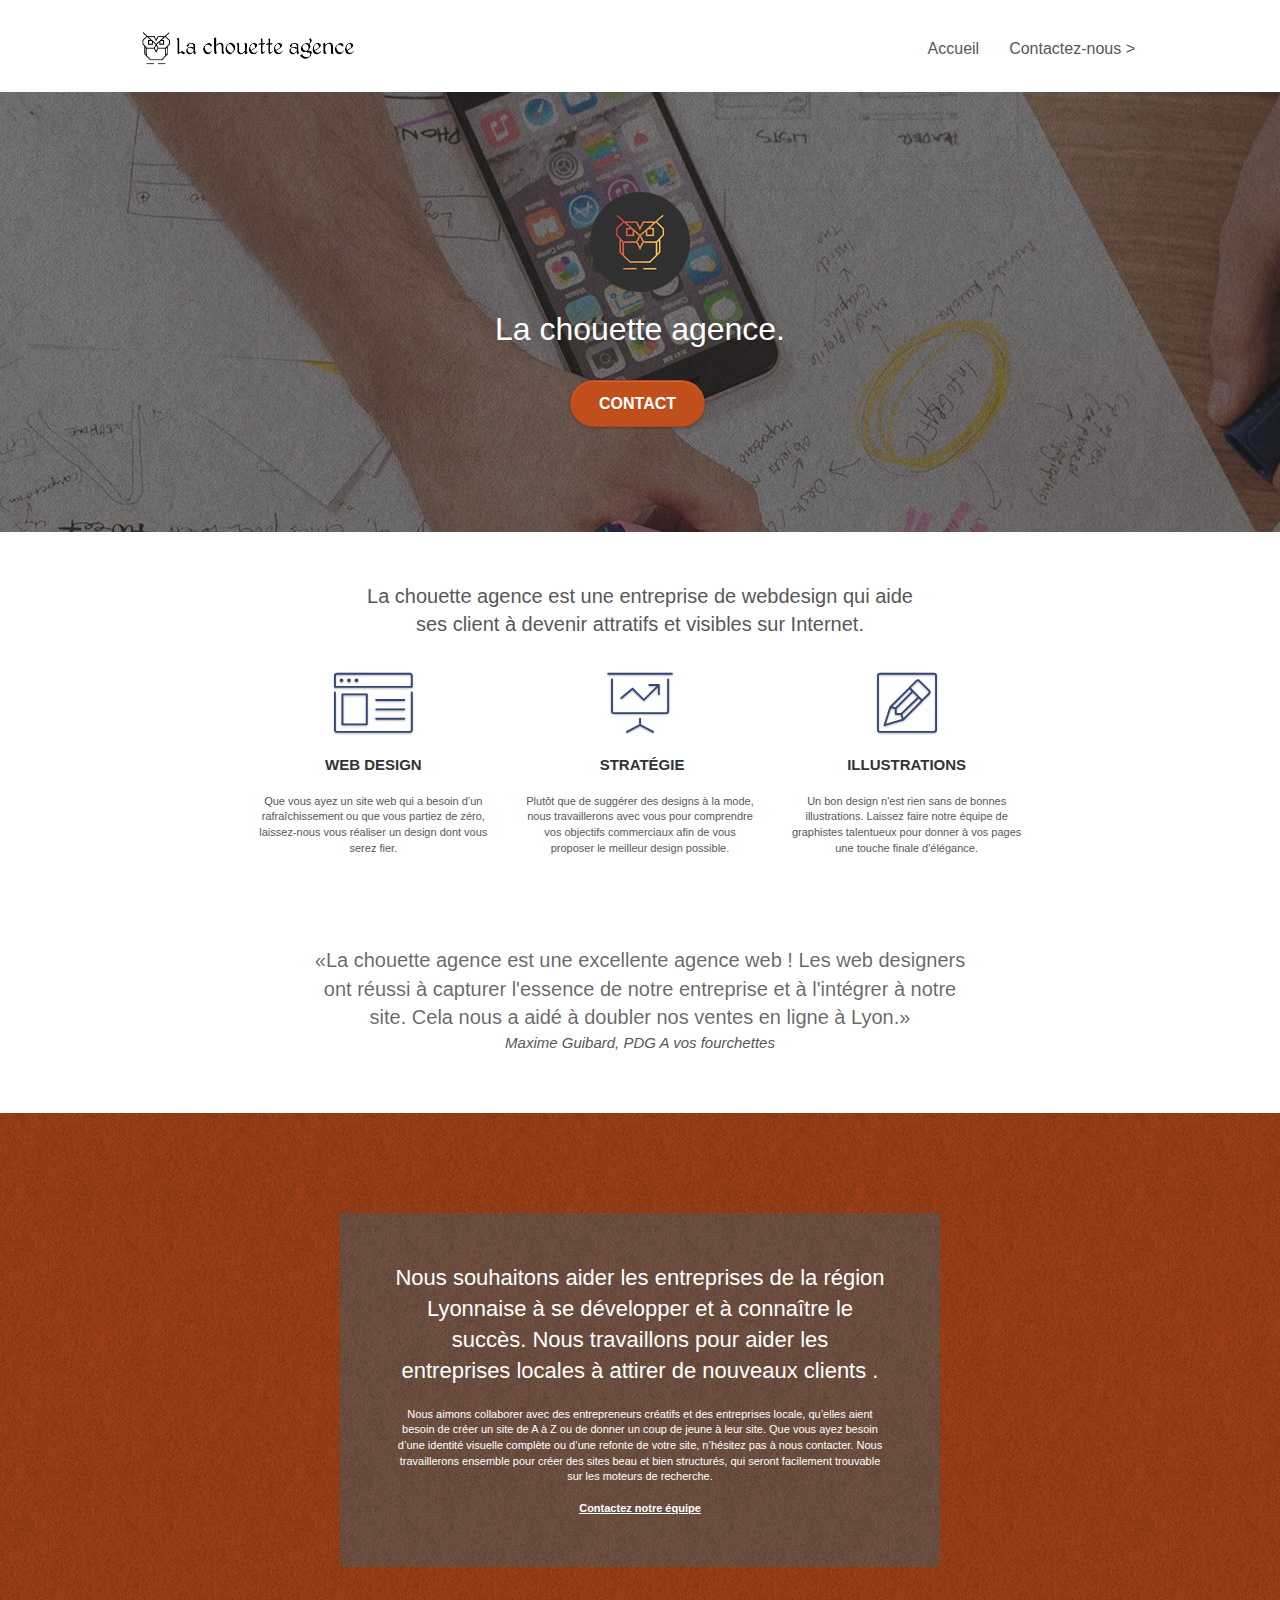
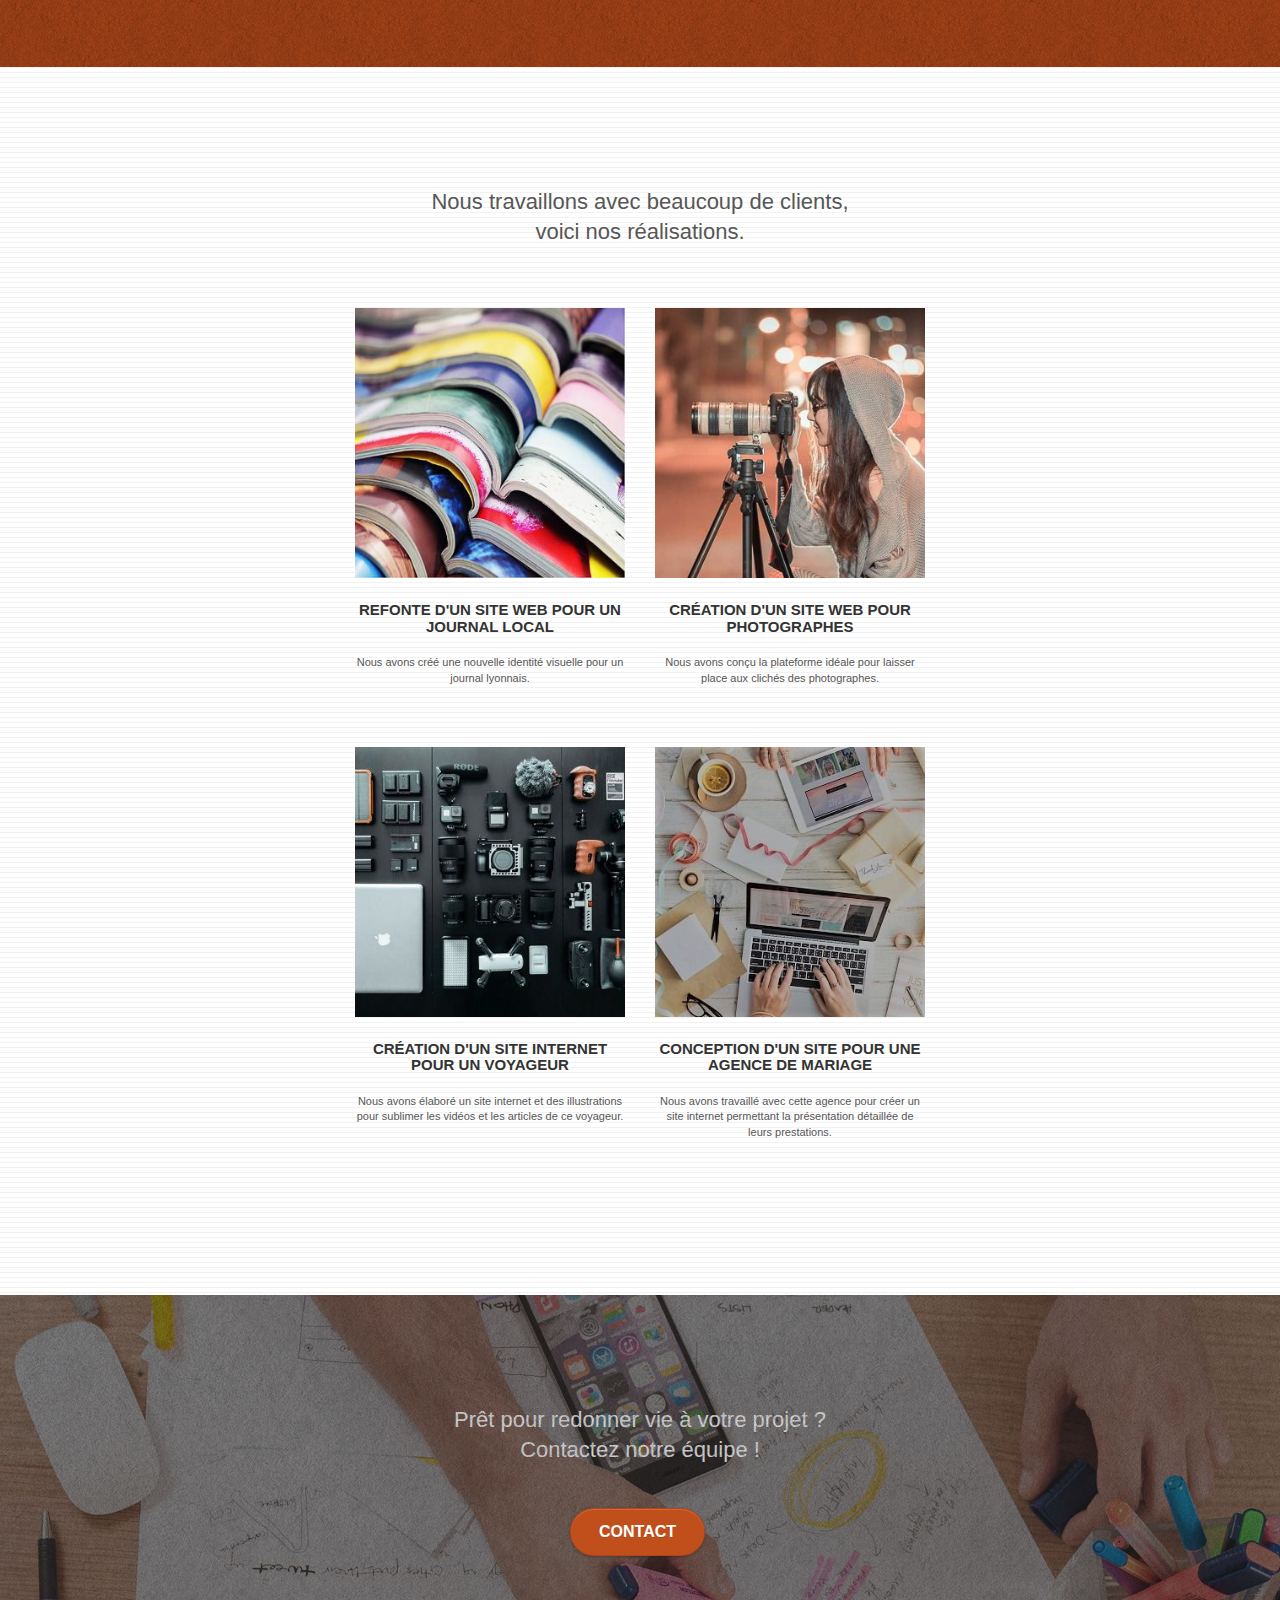
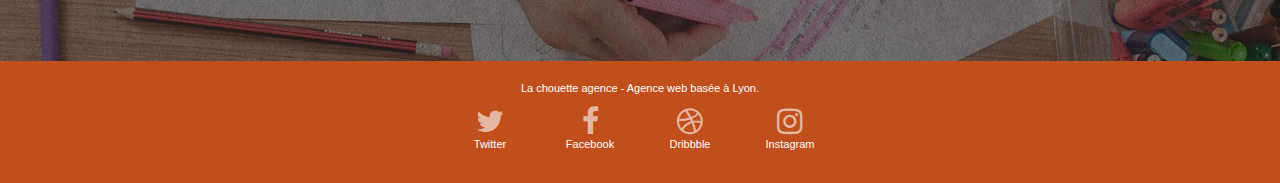
<file: index.html>
<!doctype html>
<html lang="fr">
<head>
	<meta charset="utf-8">
	<meta name= "robots" content= "follow">
	<meta name="viewport" content="width=device-width, initial-scale=1.0, viewport-fit=cover">

	<meta http-equiv="expires" content="43200"/>

	<link rel="shortcut icon" type="image/png" href="favicon.jpg">
	<link rel="stylesheet" type="text/css" href="./css/bootstrap.css">
	<link rel="stylesheet" type="text/css" href="style.css">
	<link rel="stylesheet" type="text/css" href="./css/font-awesome.css">
	<link rel="stylesheet" type="text/css" href="./css/et-line.css">

	<title>Entreprise Webdesign Lyon | La Chouette Agence</title>
	<meta name="description" content="La Chouette Agence est une entreprise de Webdesign sur Lyon qui sera vous guider, réaliser et référencer votre site internet.">

	<!-- Analytics -->
	<meta name="google-site-verification" content="a7J2a9OLqtDlRjG63okuwcGppNQQRptRtKaUfAquXrA" />
	<!-- Analytics END -->

</head>
<body>
	<!-- Principal conteneur -->
	<div class="page-container">

		<!-- bloc-0 -->
		<div class="bloc bgc-white l-bloc " id="bloc-0">
			<div class="container bloc-sm">

				<nav class="navbar row">
					<div class="navbar-header">
						<a class="navbar-brand" href="index.html"><img src="img/la-chouette-agence.png" alt="Logo de l'entreprise Web Design de Lyon" height="40" /></a>
						<button id="nav-toggle" type="button" class="ui-navbar-toggle navbar-toggle" data-toggle="collapse" data-target=".navbar-1">
							<span class="sr-only">Toggle navigation</span><span class="icon-bar"></span><span class="icon-bar"></span><span class="icon-bar"></span>
						</button>
					</div>
					<div class="collapse navbar-collapse navbar-1 special-dropdown-nav">
						<ul class="site-navigation nav navbar-nav">
							<li>
								<a href="index.html">Accueil</a>
							</li>
							<li>
							</li>
							<li>
								<a href="contact.html">Contactez-nous &gt;</a>
							</li>
						</ul>
					</div>
				</nav>
			</div>
		</div>
		<!-- bloc-0 END -->

		<!-- bloc-1-presentation -->
		<div class="bloc bgc-dark-slate-blue bg-banniere d-bloc bg-t-edge bloc-bg-texture texture-paper b-parallax" id="bloc-1-hero">
			<div class="container bloc-lg">
				<div class="row tight-width-whitespace">
					<div class="col-sm-12">
						<img src="img/logo.png" class="center-block image-resize-mode" width="100" alt="La chouette agence, entreprise web design Lyon" />
						<h1 class="text-center hero-bloc-text tc-white ">
							La chouette agence.
						</h1>
						<div class="text-center">
							<a href="contact.html" class="btn btn-lg btn-clean btn-rd cta-hero btn-atomic-tangerine" id="cta-hero">Contact</a>
						</div>
					</div>
				</div>
			</div>
		</div>
		<!-- bloc-1-presentation END -->

		<!-- bloc-2-services -->
		<div class="bloc bgc-white l-bloc" id="bloc-2-services">
			<div class="container bloc-md">
				<div class="row">
					<div class="col-sm-12 text-center">
						<p class="services">La chouette agence est une entreprise de webdesign qui aide ses client à devenir attratifs et visibles sur Internet.</p>
					</div>
				</div>
				<div class="row voffset-lg med-width-whitespace">
					<div class="col-sm-4">
						<div class="text-center">
							<span class="et-icon-browser sm-shadow icon-dark-slate-blue icons icon-lg"></span>
						</div>
						<h3 class="mg-md text-center">
							Web design
						</h3>
						<p class="text-center ">
							Que vous ayez un site web qui a besoin d&rsquo;un rafraîchissement ou que vous partiez de zéro, laissez-nous vous réaliser un design dont vous serez fier.
						</p>
					</div>
					<div class="col-sm-4">
						<div class="text-center">
							<span class="et-icon-presentation sm-shadow icon-dark-slate-blue icons icon-lg"></span>
						</div>
						<h3 class="mg-md text-center">
							&nbsp;Stratégie
						</h3>
						<p class="text-center ">
							Plutôt que de suggérer des designs à la mode, nous travaillerons avec vous pour comprendre vos objectifs commerciaux afin de vous proposer le meilleur design possible.<br>
						</p>
					</div>
					<div class="col-sm-4">
						<div class="text-center">
							<span class="et-icon-edit sm-shadow icon-dark-slate-blue icons icon-lg"></span>
						</div>
						<h3 class="mg-md text-center">
							Illustrations
						</h3>
						<p class="text-center ">
							Un bon design n'est rien sans de bonnes illustrations. Laissez faire notre équipe de graphistes talentueux pour donner à vos pages une touche finale d'élégance.
						</p>
					</div>
				</div>
				<div class="row voffset-lg voffset">
					<div class="col-xs-12 col-md-8 col-md-offset-2 text-center">
						<q class="citation">La chouette agence est une excellente agence web ! Les web designers ont réussi à capturer l'essence de notre entreprise et à l'intégrer à notre site. Cela nous a aidé à doubler nos ventes en ligne à Lyon.</q>
						<p>
							<cite>Maxime Guibard, PDG A vos fourchettes</cite></p>
						</div>
					</div>
				</div>
			</div>
			<!-- bloc-2-services END -->

			<!-- bloc-3-what-i-do -->
			<div class="bloc tc-white bgc-atomic-tangerine bg-presentation d-bloc bloc-bg-texture texture-paper b-parallax" id="bloc-3-what-i-do">
				<div class="container bloc-lg">
					<div class="row tight-width-whitespace black-background">
						<div class="col-sm-12">
							<h2 class="mg-md text-center tc-white">
								Nous souhaitons aider les entreprises de la région Lyonnaise à se développer et à connaître le succès. Nous travaillons pour aider les entreprises locales à attirer de nouveaux clients .<br>
							</h2>
							<p class="text-center white">
								Nous aimons collaborer avec des entrepreneurs créatifs et des entreprises locale, qu’elles aient besoin de créer un site de A à Z ou de donner un coup de jeune à leur site. Que vous ayez besoin d’une identité visuelle complète ou d’une refonte de votre site, n’hésitez pas à nous contacter. Nous travaillerons ensemble pour créer des sites beau et bien structurés, qui seront facilement trouvable sur les moteurs de recherche. <br><br><a class="ltc-white bold-link" href="contact.html">Contactez notre équipe</a><br>
							</p>
						</div>
					</div>
				</div>
			</div>
			<!-- bloc-3-what-i-do END -->

			<!-- bloc-4-portfolio -->
			<div class="bloc bgc-white bg-lines-h2-bg bg-repeat l-bloc" id="bloc-4-portfolio">
				<div class="container bloc-lg">
					<div class="row">
						<div class="col-sm-12 text-center">
							<h2>Nous travaillons avec beaucoup de clients,<br> voici nos réalisations.</h2>
						</div>
					</div>
					<div class="row tight-width-whitespace portfolio-row">
						<div class="col-sm-6">
							<a href="#" data-lightbox="img/1.jpg" data-gallery-id="gallery-1" data-caption="Refonte d'un site web pour un journal local" data-frame="snapshot-lb"><img src="img/1.jpg" alt="Entreprise web design Lyon, refonte d'un site web pour un journal" class="img-responsive portfolio-thumb" /></a>
							<h3 class="mg-md text-center">
								Refonte d'un site web pour un journal local
							</h3>
							<p class="text-center">
								Nous avons créé une nouvelle identité visuelle pour un journal lyonnais.
							</p>
						</div>
						<div class="col-sm-6">
							<a href="#" data-lightbox="img/2.jpg" data-gallery-id="gallery-1" data-caption="Création d'un site web pour photographes" data-frame="snapshot-lb"><img src="img/2.jpg" class="img-responsive portfolio-thumb" alt="Entreprise web design Lyon, Création d'un site web pour photographes" /></a>
							<h3 class="mg-md text-center">
								Création d'un site web pour photographes
							</h3>
							<p class="text-center">
								Nous avons conçu la plateforme idéale pour laisser place aux clichés des photographes.
							</p>
						</div>
					</div>
					<div class="row tight-width-whitespace portfolio-row">
						<div class="col-sm-6">
							<a href="#" data-lightbox="img/3.jpg" data-gallery-id="gallery-1" data-caption="Création d'un site internet pour un voyageur" data-frame="snapshot-lb"><img src="img/3.jpg" class="img-responsive portfolio-thumb" alt="Entreprise web design Lyon, Création d'un site web pour voyageur"/></a>
							<h3 class="mg-md text-center">
								Création d'un site internet pour un voyageur
							</h3>
							<p class="text-center">
								Nous avons élaboré un site internet et des illustrations pour sublimer les vidéos et les articles de ce voyageur.
							</p>
						</div>
						<div class="col-sm-6">
							<a href="#" data-lightbox="img/4.jpg" data-gallery-id="gallery-1" data-caption="Conception d'un site pour une agence de mariage" data-frame="snapshot-lb"><img src="img/4.jpg" class="img-responsive portfolio-thumb" alt="Entreprise web design Lyon, Création d'un site web pour agence de mariage" /></a>
							<h3 class="mg-md text-center">
								Conception d'un site pour une agence de mariage
							</h3>
							<p class="text-center">
								Nous avons travaillé avec cette agence pour créer un site internet permettant la présentation détaillée de leurs prestations.
							</p>
						</div>
					</div>
				</div>
			</div>
			<!-- bloc-4-portfolio END -->

			<!-- bloc-5-cta -->
			<div class="bloc bgc-dark-slate-blue bg-banniere d-bloc bloc-bg-texture texture-paper" id="bloc-5-cta">
				<div class="container bloc-lg">
					<div class="row">
						<h2 class="mg-md text-center tc-white">
							Prêt pour redonner vie à votre projet ?<br>Contactez notre équipe !
						</h2>
						<div class="col-sm-12 text-center">
							<a href="contact.html" class="btn btn-atomic-tangerine btn-clean btn-rd btn-lg cta-hero">Contact</a>
						</div>
					</div>
				</div>
			</div>
			<!-- bloc-5-cta END -->

			<!-- Footer - bloc-8 -->
			<div class="bloc bgc-atomic-tangerine d-bloc" id="bloc-8">
				<div class="container bloc-sm">
					<div class="row">
						<div class="col-sm-12">
							<p class="text-center white">
								La chouette agence - Agence web basée à Lyon.<br>
							</p>
							<div class="row row-no-gutters social">
								<div class="col-sm-3">
									<div class="text-center">
										<a class="social white" href="#"><span class="fa fa-twitter icon-md"></span><p class="link_name white">Twitter</p></a>
									</div>
								</div>
								<div class="col-sm-3">
									<div class="text-center">
										<a class="social white" href="#"><span class="fa fa-facebook icon-md"></span><p class="link_name white">Facebook</p></a>
									</div>
								</div>
								<div class="col-sm-3">
									<div class="text-center">
										<a class="social white" href="#"><span class="fa fa-dribbble icon-md"></span><p class="link_name white">Dribbble</p></a>
									</div>
								</div>
								<div class="col-sm-3">
									<div class="text-center">
										<a class="social white" href="#"><span class="fa fa-instagram icon-md"></span><p class="link_name white">Instagram</p></a>
									</div>
								</div>
							</div>
						</div>
					</div>
				</div>
			</div>
			<!-- Footer - bloc-8 END -->

		</div>
		<!-- Principal conteneur END -->

		<!-- Javascript -->

		<script src="./js/jquery-2.1.0.js"></script>
		<script src="./js/bootstrap.js"></script>
		<script src="./js/blocs.js"></script>
		<script src="./js/jquery.touchSwipe.js" defer></script>
		<script src="./js/gmaps.js"></script>

		<!-- Javascript END -->

	</body>
	</html>
</file>
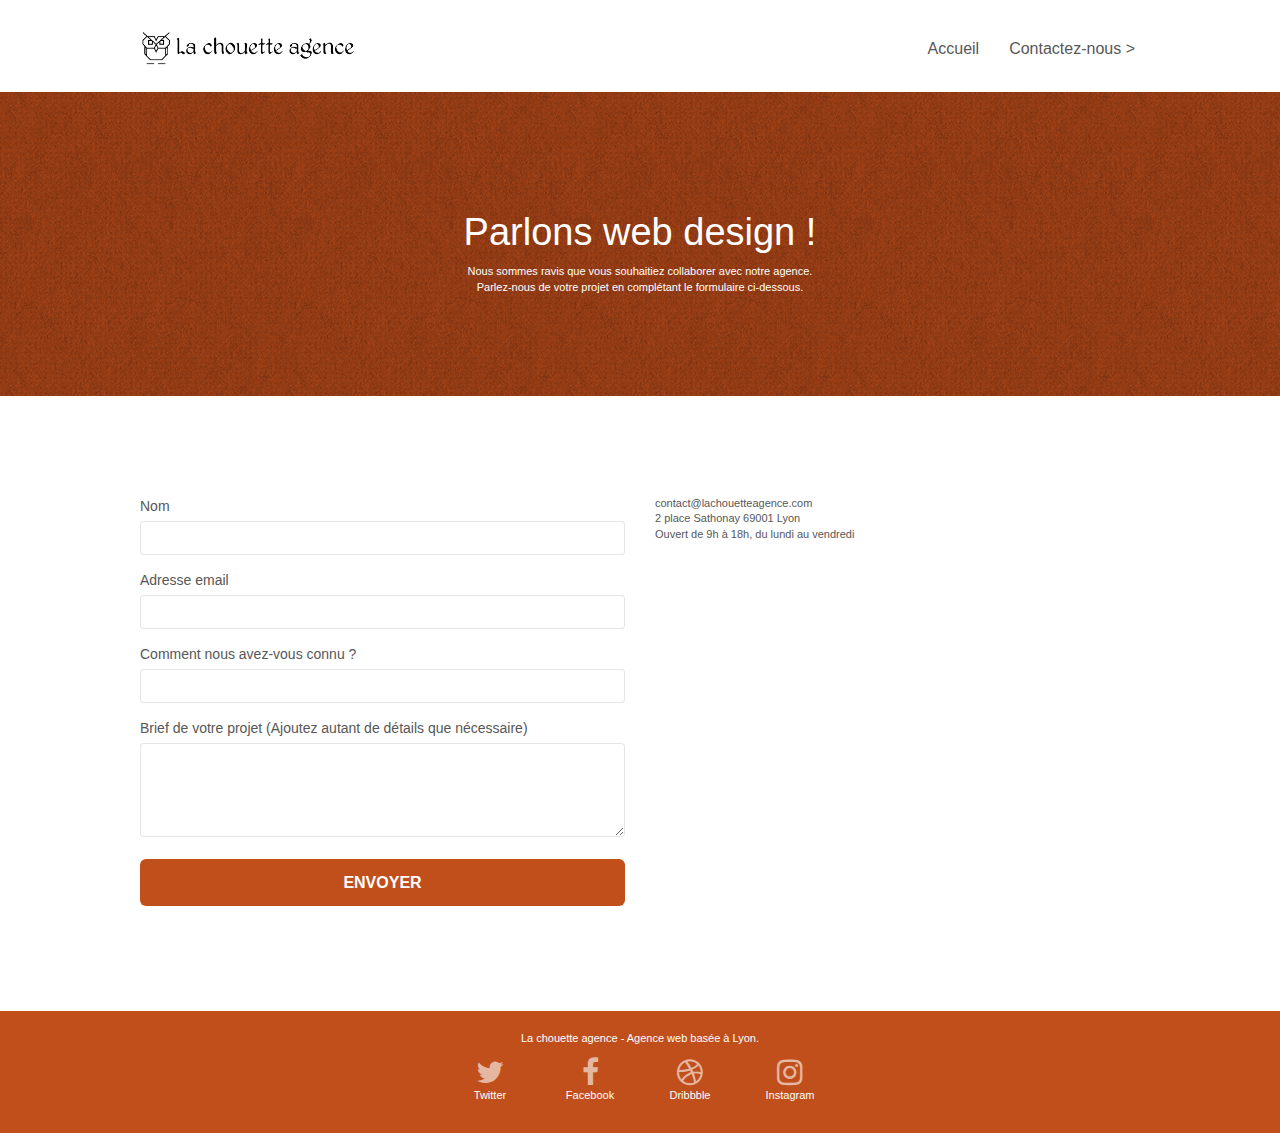
<file: contact.html>
<!doctype html>
<html lang="fr">
<head>
	<meta charset="utf-8">
	<meta name= "robots" content= "follow">
	<meta name="viewport" content="width=device-width, initial-scale=1.0, viewport-fit=cover">
	<link rel="shortcut icon" type="image/png" href="favicon.jpg">
	<link rel="stylesheet" type="text/css" href="./css/bootstrap.css">
	<link rel="stylesheet" type="text/css" href="style.css">
	<link rel="stylesheet" type="text/css" href="./css/font-awesome.css">
	<link rel="stylesheet" type="text/css" href="./css/et-line.css">

	<title>Entreprise Webdesign Lyon | La Chouette Agence - Contactez-nous</title>
	<meta name="description" content="Pour prendre contact avec notre entreprise webdesign de Lyon, La Chouette Agence, merci de remplir ce formulaire.">

	<!-- Analytics -->
	<meta name="google-site-verification" content="a7J2a9OLqtDlRjG63okuwcGppNQQRptRtKaUfAquXrA" />
	<!-- Analytics END -->

</head>
<body>
	<!-- Principal conteneur -->
	<div class="page-container">

		<!-- bloc-0 -->
		<div class="bloc bgc-white l-bloc " id="bloc-0">
			<div class="container bloc-sm">
				<nav class="navbar row">
					<div class="navbar-header">
						<a class="navbar-brand" href="index.html"><img src="img/la-chouette-agence.png" alt="Logo de l'entreprise Web Design de Lyon" height="40" /></a>
						<button id="nav-toggle" type="button" class="ui-navbar-toggle navbar-toggle" data-toggle="collapse" data-target=".navbar-1">
							<span class="sr-only">Toggle navigation</span><span class="icon-bar"></span><span class="icon-bar"></span><span class="icon-bar"></span>
						</button>
					</div>
					<div class="collapse navbar-collapse navbar-1 special-dropdown-nav">
						<ul class="site-navigation nav navbar-nav">
							<li>
								<a href="index.html">Accueil</a>
							</li>
							<li>
							</li>
							<li>
								<a href="contact.html">Contactez-nous &gt;</a>
							</li>
						</ul>
					</div>
				</nav>
			</div>
		</div>
		<!-- bloc-0 END -->

		<!-- bloc-6 -->
		<div class="bloc bg-dots-bg bg-repeat bgc-atomic-tangerine d-bloc bloc-bg-texture texture-paper" id="bloc-6">
			<div class="container bloc-lg">
				<div class="row">
					<div class="col-sm-12">
						<h1 class="text-center hero-bloc-text tc-white">
							Parlons web design !
						</h1>
						<p class="text-center mg-lg tc-white tight-width-whitespace">
							Nous sommes ravis que vous souhaitiez collaborer avec notre agence.<br>
							Parlez-nous de votre projet en complétant le formulaire ci-dessous.
						</p>
					</div>
				</div>
			</div>
		</div>
		<!-- bloc-6 END -->

		<!-- bloc-7 -->
		<div class="bloc bgc-white l-bloc" id="bloc-7">
			<div class="container bloc-lg">
				<div class="row">
					<div class="col-sm-6">
						<form id="form_1" novalidate success-msg="Your message has been sent." fail-msg="Sorry it seems that our mail server is not responding, Sorry for the inconvenience!">
							<div class="form-group">
								<label for="name">
									Nom
								</label>
								<input id="name" class="form-control" required />
							</div>
							<div class="form-group">
								<label for="email">
									Adresse email
								</label>
								<input id="email" class="form-control" type="email" required />
							</div>
							<div class="form-group">
								<label for="source">
									Comment nous avez-vous connu ?
								</label>
								<input class="form-control" type="text" required id="source" />
							</div>
							<div class="form-group">
								<label for="message">
									Brief de votre projet (Ajoutez autant de détails que nécessaire)<br>
								</label><textarea id="message" class="form-control" rows="4" cols="50" required></textarea>
							</div> 
							<button class="bloc-button btn btn-lg btn-block cta-hero btn-atomic-tangerine" type="submit">
								Envoyer
							</button>
						</form>
					</div>
					<div class="col-sm-6">
						<p>
							contact@lachouetteagence.com<br>2 place Sathonay 69001 Lyon<br>Ouvert de 9h à 18h, du lundi au vendredi<br>
						</p>
					</div>
				</div>
			</div>
		</div>
		<!-- bloc-7 END -->

		<!-- ScrollToTop Button -->
		<a class="bloc-button btn btn-d scrollToTop" onclick="scrollToTarget('1')"><span class="fa fa-chevron-up"></span></a>
		<!-- ScrollToTop Button END-->


		<!-- Footer - bloc-8 -->
		<div class="bloc bgc-atomic-tangerine d-bloc" id="bloc-8">
			<div class="container bloc-sm">
				<div class="row">
					<div class="col-sm-12">
						<p class="text-center white">
							La chouette agence - Agence web basée à Lyon.<br>
						</p>
						<div class="row row-no-gutters social">
							<div class="col-sm-3">
								<div class="text-center">
									<a class="social white" href="#"><span class="fa fa-twitter icon-md"></span><p class="link_name white">Twitter</p></a>
								</div>
							</div>
							<div class="col-sm-3">
								<div class="text-center">
									<a class="social white" href="#"><span class="fa fa-facebook icon-md"></span><p class="link_name white">Facebook</p></a>
								</div>
							</div>
							<div class="col-sm-3">
								<div class="text-center">
									<a class="social white" href="#"><span class="fa fa-dribbble icon-md"></span><p class="link_name white">Dribbble</p></a>
								</div>
							</div>
							<div class="col-sm-3">
								<div class="text-center">
									<a class="social white" href="#"><span class="fa fa-instagram icon-md"></span><p class="link_name white">Instagram</p></a>
								</div>
							</div>
						</div>
					</div>
				</div>
			</div>
			<!-- Footer - bloc-8 END -->

		</div>
		<!-- Principal conteneur END -->



		<!-- Javascript -->

		<script src="./js/jquery-2.1.0.js"></script>
		<script src="./js/bootstrap.js"></script>
		<script src="./js/blocs.js"></script>
		<script src="./js/jqBootstrapValidation.js"></script>
		<script src="./js/formHandler.js"></script>
		<!-- Javascript END -->

	</body>
	</html>
</file>
<file: style.css>
body {
    margin: 0;
    padding: 0;
    background: #FFF;
    overflow-x: hidden;
    -webkit-font-smoothing: antialiased;
    -moz-osx-font-smoothing: grayscale;
}

a,
button {
    transition: all .3s ease-in-out;
    outline: none!important;
}

a:hover{
    text-decoration: none;
    cursor: pointer;
}
a:focus{
   border: 1px solid black;
}

#page-loading-blocs-notifaction {
    position: fixed;
    top: 0;
    bottom: 0;
    width: 100%;
    z-index: 100000;
    background: #FFFFFF url("img/pageload-spinner.gif") no-repeat center center;
}

.bloc {
    width: 100%;
    clear: both;
    background: 50% 50% no-repeat;
    padding: 0 50px;
    -webkit-background-size: cover;
    -moz-background-size: cover;
    -o-background-size: cover;
    background-size: cover;
    position: relative;
}

.bloc .container {
    padding-left: 0;
    padding-right: 0;
}

.bloc-lg {
    padding: 100px 50px;
}

.bloc-md {
    padding: 50px;
}

.bloc-sm {
    padding: 20px 50px;
}

.bg-center,
.bg-l-edge,
.bg-r-edge,
.bg-t-edge,
.bg-b-edge,
.bg-tl-edge,
.bg-bl-edge,
.bg-tr-edge,
.bg-br-edge,
.bg-repeat {
    -webkit-background-size: auto!important;
    -moz-background-size: auto!important;
    -o-background-size: auto!important;
    background-size: auto!important;
}

.bg-repeat {
    background: repeat;
}

.bg-t-edge {
    background: top no-repeat;
}

.bloc-bg-texture::before {
    content: "";
    background-size: 2px 2px;
    position: absolute;
    top: 0;
    bottom: 0;
    left: 0;
    right: 0;
}

.texture-paper::before {
    background: url("img/texture-paper.png");
    background-size: 280px 280px;
}

.b-parallax {
    background-attachment: fixed;
}

.d-bloc {
    color: rgba(255, 255, 255, .7);
}

.d-bloc button:hover {
    color: rgba(255, 255, 255, .9);
}

.d-bloc .icon-round,
.d-bloc .icon-square,
.d-bloc .icon-rounded,
.d-bloc .icon-semi-rounded-a,
.d-bloc .icon-semi-rounded-b {
    border-color: rgba(255, 255, 255, .9);
}

.d-bloc .divider-h span {
    border-color: rgba(255, 255, 255, .2);
}

.d-bloc .a-btn,
.d-bloc .navbar a,
.d-bloc .navbar-brand,
.d-bloc a .icon-sm,
.d-bloc a .icon-md,
.d-bloc a .icon-lg,
.d-bloc a .icon-xl,
.d-bloc h1 a,
.d-bloc h2 a,
.d-bloc h3 a,
.d-bloc h4 a,
.d-bloc h5 a,
.d-bloc h6 a,
.d-bloc p a {
    color: rgba(255, 255, 255, .6);
}

.d-bloc .a-btn:hover,
.d-bloc .navbar a:hover,
.d-bloc .navbar-brand:hover,
.d-bloc a:hover .icon-sm,
.d-bloc a:hover .icon-md,
.d-bloc a:hover .icon-lg,
.d-bloc a:hover .icon-xl,
.d-bloc h1 a:hover,
.d-bloc h2 a:hover,
.d-bloc h3 a:hover,
.d-bloc h4 a:hover,
.d-bloc h5 a:hover,
.d-bloc h6 a:hover,
.d-bloc p a:hover {
    color: rgba(255, 255, 255, 1);
}

.d-bloc .navbar-toggle .icon-bar {
    background: rgba(255, 255, 255, 1);
}

.d-bloc .btn-wire,
.d-bloc .btn-wire:hover {
    color: rgba(255, 255, 255, 1);
    border-color: rgba(255, 255, 255, 1);
}

.d-bloc .panel {
    color: rgba(0, 0, 0, .5);
}

.d-bloc .panel button:hover {
    color: rgba(0, 0, 0, .7);
}

.d-bloc .panel icon {
    border-color: rgba(0, 0, 0, .7);
}

.d-bloc .panel .divider-h span {
    border-color: rgba(0, 0, 0, .1);
}

.d-bloc .panel .a-btn {
    color: rgba(0, 0, 0, .6);
}

.d-bloc .panel .a-btn:hover {
    color: rgba(0, 0, 0, 1);
}

.d-bloc .panel .btn-wire,
.d-bloc .panel .btn-wire:hover {
    color: rgba(0, 0, 0, .7);
    border-color: rgba(0, 0, 0, .3);
}

.d-bloc .panel,
.l-bloc {
    color: rgba(0, 0, 0, .6);
}

.d-bloc .panel button:hover,
.l-bloc button:hover {
    color: rgba(0, 0, 0, .7);
}

.l-bloc .icon-round,
.l-bloc .icon-square,
.l-bloc .icon-rounded,
.l-bloc .icon-semi-rounded-a,
.l-bloc .icon-semi-rounded-b {
    border-color: rgba(0, 0, 0, .7);
}

.d-bloc .panel .divider-h span,
.l-bloc .divider-h span {
    border-color: rgba(0, 0, 0, .1);
}

.d-bloc .panel .a-btn,
.l-bloc .a-btn,
.l-bloc .navbar a,
.l-bloc .navbar-brand,
.l-bloc a .icon-sm,
.l-bloc a .icon-md,
.l-bloc a .icon-lg,
.l-bloc a .icon-xl,
.l-bloc h1 a,
.l-bloc h2 a,
.l-bloc h3 a,
.l-bloc h4 a,
.l-bloc h5 a,
.l-bloc h6 a,
.l-bloc p a {
    color: rgba(0, 0, 0, .6);
}

.d-bloc .panel .a-btn:hover,
.l-bloc .a-btn:hover,
.l-bloc .navbar a:hover,
.l-bloc .navbar-brand:hover,
.l-bloc a:hover .icon-sm,
.l-bloc a:hover .icon-md,
.l-bloc a:hover .icon-lg,
.l-bloc a:hover .icon-xl,
.l-bloc h1 a:hover,
.l-bloc h2 a:hover,
.l-bloc h3 a:hover,
.l-bloc h4 a:hover,
.l-bloc h5 a:hover,
.l-bloc h6 a:hover,
.l-bloc p a:hover {
    color: rgba(0, 0, 0, 1);
}

.l-bloc .navbar-toggle .icon-bar {
    color: rgba(0, 0, 0, .6);
}

.d-bloc .panel .btn-wire,
.d-bloc .panel .btn-wire:hover,
.l-bloc .btn-wire,
.l-bloc .btn-wire:hover {
    color: rgba(0, 0, 0, .7);
    border-color: rgba(0, 0, 0, .3);
}

.voffset {
    margin-top: 30px;
}

.voffset-lg {
    margin-top: 80px;
}

.row-no-gutters {
    margin-right: 0;
    margin-left: 0;
}

.row.row-no-gutters > [class^="col-"],
.row.row-no-gutters > [class*=" col-"] {
    padding-right: 0;
    padding-left: 0;
}

#bloc-1-hero h1 {
    font-size: 32px;
}

.navbar {
    margin-bottom: 0;
    z-index: 1;
}

.navbar-brand {
    height: auto;
    padding: 3px 15px;
    font-size: 25px;
    font-weight: normal;
    font-weight: 600;
    line-height: 44px;
}

.navbar-brand img {
    max-height: 200px;
    margin: 0 5px 0 0;
    display: inline;
}

.navbar-brand img[src$=svg] {
    min-width: 100px;
}

.nav-center .navbar-brand img {
    margin: 0;
}

.navbar .nav {
    padding-top: 2px;
    margin-right: -16px;
    float: right;
    z-index: 1;
}

.nav > li {
    float: left;
    margin-top: 4px;
    font-size: 16px;
}

.navbar-nav .open .dropdown-menu > li > a {
    text-align: inherit;
}

.nav > li a:hover,
.nav > li a:focus {
    background: transparent;
}

.navbar-toggle {
    margin: 10px 10px 0 0;
    border: 0px;
}

.navbar-toggle:hover {
    background: transparent!important;
}

.navbar-toggle .icon-bar {
    background-color: rgba(0, 0, 0, .5);
    width: 26px;
}

.nav-invert .navbar .nav {
    float: left;
}

.nav-invert .navbar-header,
.nav-invert .navbar-brand {
    float: right;
    position: relative;
    z-index: 2;
}

@media (min-width: 768px) {
    .site-navigation {
        position: absolute;
        top: 50%;
        right: 20px;
        transform: translate(0, -50%);
        -webkit-transform: translateY(-50%);
    }
    .nav > li .dropdown-menu a,
    .nav > li .dropdown-menu a:hover {
        color: #484848;
    }
    .nav-invert .site-navigation {
        left: 0;
        right: 0;
    }
    .nav-center {
        text-align: center;
    }
    .nav-center .navbar-header {
        width: 100%;
    }
    .nav-center .navbar-header,
    .nav-center .navbar-brand,
    .nav-center .nav > li {
        float: none;
        display: inline-block;
    }
    .nav-center .site-navigation {
        position: relative;
        width: 100%;
        right: 0;
        margin-right: 0px;
        margin-top: 20px;
    }
    .nav-center.mini-nav .navbar-toggle {
        float: none;
        margin: 10px auto 0;
    }
}

.nav > li > .dropdown a {
    background: none!important;
    display: block;
    padding: 14px 15px;
}

nav .caret {
    margin: 0 5px;
}

.dropdown-menu .dropdown-menu {
    top: -8px;
    left: 100%;
}

.dropdown-menu .dropmenu-flow-right {
    top: 100%;
    left: 0;
    margin-left: -1px;
    border-top-left-radius: 0;
    border-top-right-radius: 0;
}

.dropdown-menu .dropdown span {
    border: 4px solid black;
    border-top-color: transparent;
    border-right-color: transparent;
    border-bottom-color: transparent;
    margin: 6px -5px 0 0!important;
    float: right;
}

.mg-md {
    margin-top: 10px;
    margin-bottom: 20px;
}

.mg-lg {
    margin-top: 10px;
    margin-bottom: 40px;
}

.btn {
    margin: 0 5px 5px 0;
}

.btn.pull-right {
    margin: 0 0 5px 5px;
}

.btn-d,
.btn-d:hover,
.btn-d:focus {
    color: #FFF;
    background: rgba(0, 0, 0, .3);
}

button {
    outline: none!important;
}

.btn-rd {
    border-radius: 40px;
}

.btn-clean {
    border: 1px solid rgba(0, 0, 0, .08);
    border-bottom-color: rgba(0, 0, 0, .1);
    text-shadow: 0 1px 0 rgba(0, 0, 1, .1);
    box-shadow: 0 1px 3px rgba(0, 0, 1, .25), inset 0 1px 0 0 rgba(255, 255, 255, .15);
}

.icon-md {
    font-size: 30px!important;
}

.icon-lg {
    font-size: 60px!important;
}

.sm-shadow {
    text-shadow: 0 1px 2px rgba(0, 0, 0, .3);
}

.panel-sq,
.panel-sq .panel-heading,
.panel-sq .panel-footer {
    border-radius: 0;
}

.panel-rd {
    border-radius: 30px;
}

.panel-rd .panel-heading {
    border-radius: 29px 29px 0 0;
}

.panel-rd .panel-footer {
    border-radius: 0 0 29px 29px;
}

.form-control {
    border-color: rgba(0, 0, 0, .1);
    box-shadow: none;
}

.scrollToTop {
    width: 40px;
    height: 40px;
    position: fixed;
    bottom: 20px;
    right: 20px;
    opacity: 0;
    z-index: 500;
    transition: all .3s ease-in-out;
}

.scrollToTop span {
    margin-top: 6px;
}

.showScrollTop {
    font-size: 14px;
    opacity: 1;
}

a[data-lightbox] {
    position: relative;
    display: block;
    text-align: center;
}

a[data-lightbox]:hover::before {
    content: "+";
    font-family: "HelveticaNeue-Light", "Helvetica Neue Light", "Helvetica Neue", Helvetica, Arial;
    font-size: 32px;
    width: 50px;
    height: 50px;
    margin-left: -25px;
    border-radius: 50%;
    background: rgba(0, 0, 0, .6);
    color: #FFF;
    font-weight: 100;
    z-index: 1;
    position: absolute;
    top: 50%;
    transform: translateY(-50%);
    -webkit-transform: translateY(-50%);
}

a[data-lightbox]:hover img {
    opacity: 0.6;
    -webkit-animation-fill-mode: none;
    animation-fill-mode: none;
}

#lightbox-modal {
    display: flex;
    align-items: center;
}

#lightbox-modal .modal-dialog {
    width: 90%;
    max-width: 900px;
    margin: 0 auto 0;
}

#lightbox-modal .modal-dialog img {
    max-height: 90vh;
    margin: 0 auto;
}

.lightbox-caption {
    padding: 20px;
    color: #FFF;
    background: rgba(0, 0, 0, .5);
    position: absolute;
    left: 15px;
    right: 15px;
    bottom: 5px;
}

.close-lightbox {
    color: #FFF;
    font-size: 30px;
    position: absolute;
    top: 20px;
    right: 20px;
    z-index: 20;
    background: rgba(0, 0, 0, .5);
    border: none;
    line-height: 30px;
    padding: 0 9px 5px;
    opacity: 0.3;
}

.close-lightbox:hover,
.next-lightbox:hover,
.prev-lightbox:hover {
    opacity: 1.0;
    color: #FFF;
}

.next-lightbox,
.prev-lightbox {
    font-size: 20px;
    color: rgba(255, 255, 255, .9);
    background: rgba(0, 0, 0, .5);
    transition: all .2s ease-in-out;
    position: absolute;
    top: 45%;
    z-index: 1;
    opacity: 0.4;
}

.next-lightbox {
    padding: 6px 8px 1px 13px;
    right: 25px;
}

.prev-lightbox {
    padding: 6px 13px 1px 10px;
    left: 25px;
}

.snapshot-lb .modal-body {
    padding-bottom: 45px;
}

.snapshot-lb .lightbox-caption {
    padding: 0;
    color: rgba(0, 0, 0, .5);
    background: none;
}

h1,
h2,
h3,
h4,
h5,
h6,
p,
label,
.btn,
a {
    font-family: "helvetica";
    font-weight: 400;
    color: #575757!important;
}

.container {
    max-width: 1000px;
}

.hero-bloc-text {
    font-size: 38px;
}

.hero-bloc-text-sub {
    font-size: 36px;
}

.statement-bloc-text {
    line-height: 26px;
    font-style: italic;
    font-size: 20px;
    text-align: center;
    font-weight: lighter;
    max-width: 520px;
    margin: auto auto auto auto;
}

p {
    font-size: 11px;
}

.tight-width-whitespace {
    max-width: 600px;
    margin: auto auto auto auto;
}

.h1 {
    font-size: 20px;
    font-family: "Open Sans";
}

.cta-hero {
    margin-top: 22px;
    color: #FFFFFF!important;
    text-transform: uppercase;
    padding: 12px 28px 12px 28px;
    font-size: 16px;
    font-weight: 700;
}

.social {
    max-width: 400px;
    margin: auto auto auto auto;
}

h2 {
    font-size: 22px;
    line-height: 1.4em;
}

h3 {
    font-size: 15px;
    text-transform: uppercase;
    font-weight: 700;
    color: #333333!important;
}

.med-width-whitespace {
    max-width: 800px;
    margin: auto auto auto auto;
    box-shadow: 0px 0px 0px #000000;
}

h1 {
    color: #333333!important;
}

h4 {
    color: #333333!important;
}

.icons {
    margin-bottom: 14px;
    margin-top: 24px;
}

.white {
    color: #FFFFFF!important;
}

.portfolio-thumb {
    margin-bottom: 24px;
}

.portfolio-row {
    margin-bottom: 44px;
    margin-top: 50px;
}

.avatar {
    box-shadow: 0px 4px 9px rgba(0, 0, 0, 0.3);
}

.black-background {
    background-color: rgba(115, 111, 104, 0.7);
    padding: 40px 40px 40px 40px;
}

.bold-link {
    font-weight: 900;
    text-decoration: underline!important;
}

.bgc-white {
    background-color: #FFFFFF;
}

.bgc-dark-slate-blue {
    background-color: #364577;
}

.bgc-atomic-tangerine {
    background-color: #C14F1C;
}

.tc-white {
    color: #FFFFFF!important;
}

.btn-atomic-tangerine {
    background: #C14F1C;
    color: #FFFFFF!important;
}

.btn-atomic-tangerine:hover {
    background: #c27956!important;
    color: #FFFFFF!important;
}

.ltc-white {
    color: #FFFFFF!important;
}

.ltc-white:hover {
    color: #cccccc!important;
}

.ltc-atomic-tangerine {
    color: #C14F1C!important;
}

.ltc-atomic-tangerine:hover {
    color: #c27956!important;
}

.icon-dark-slate-blue {
    color: #364577!important;
    border-color: #364577!important;
}

.bg-dots-bg {
    background-image: url("img/dots-bg.png");
}

.bg-lines-h2-bg {
    background-image: url("img/lines-h2-bg.png");
}

.bg-banniere {
    background-image: url("img/la-chouette-agence-banniere.jpg");
}

.bg-presentation {
    background-image: url("img/image-de-presentation.jpg");
}

@media (max-width: 1024px) {
    .bloc {
        padding-left: 20px;
        padding-right: 20px;
    }
    .bloc.full-width-bloc,
    .bloc-tile-2.full-width-bloc .container,
    .bloc-tile-3.full-width-bloc .container,
    .bloc-tile-4.full-width-bloc .container {
        padding-left: 0;
        padding-right: 0;
    }
}

@media (max-width: 992px) and (min-width: 768px) {
    .navbar .nav {
        max-width: 80%
    }
    .nav-center.navbar .nav {
        max-width: 100%
    }
}

@media only screen and (min-device-width: 768px) and (max-device-width: 1024px) and (orientation: landscape) {
    .b-parallax {
        background-attachment: scroll;
    }
}

@media only screen and (min-device-width: 1024px) and (max-device-width: 1366px) and (-webkit-min-device-pixel-ratio: 1.5) {
    .b-parallax {
        background-attachment: scroll;
    }
}

@media (max-width: 991px) {
    .container {
        width: 100%;
    }
    .b-parallax {
        background-attachment: scroll;
    }
    .page-container,
    #hero-bloc {
        overflow-x: hidden;
        position: relative;
    }
    .bloc {
        padding-left: constant(safe-area-inset-left);
        padding-right: constant(safe-area-inset-right);
    }
    .bloc-group,
    .bloc-group .bloc {
        display: block;
        width: 100%;
    }
    .bloc-fill-screen .fill-bloc-top-edge,
    .bloc-fill-screen .fill-bloc-bottom-edge {
        padding: 0 20px;
        padding-left: constant(safe-area-inset-left);
        padding-right: constant(safe-area-inset-right);
    }
}

@media (max-width: 767px) {
    .page-container {
        overflow-x: hidden;
        position: relative;
    }
    h1,
    h2,
    h3,
    h4,
    h5,
    h6,
    p,
    #disqus_thread {
        padding-left: 10px!important;
        padding-right: 10px!important;
    }
    .b-parallax {
        background-attachment: scroll;
    }
    .navbar .nav {
        padding-top: 0;
        border-top: 1px solid rgba(0, 0, 0, .2);
        float: none!important;
    }
    .navbar.row {
        margin-left: 0;
        margin-right: 0;
    }
    .site-navigation {
        position: inherit;
        transform: none;
        -webkit-transform: none;
        -ms-transform: none;
    }
    .nav > li {
        margin-top: 0;
        border-bottom: 1px solid rgba(0, 0, 0, .1);
        background: rgba(0, 0, 0, .05);
        text-align: left;
        padding-left: 15px;
        width: 100%;
    }
    .nav > li:hover {
        background: rgba(0, 0, 0, .08);
    }
    .dropdown .dropdown a .caret {
        float: none;
        margin: 5px 0 0 10px!important;
        border: 4px solid black;
        border-bottom-color: transparent;
        border-right-color: transparent;
        border-left-color: transparent;
    }
    #hero-bloc .navbar .nav {
        background: rgba(0, 0, 0, .8);
    }
    #hero-bloc .navbar .nav a {
        color: rgba(255, 255, 255, .6);
    }
    .hero {
        padding: 50px 0;
    }
    .hero-nav {
        left: -1px;
        right: -1px;
    }
    .navbar-collapse {
        padding: 0;
        overflow-x: hidden;
        -webkit-box-shadow: none;
        box-shadow: none;
    }
    .navbar-brand img {
        max-height: 40px;
        width: auto;
    }
    .nav-invert .navbar-header {
        float: none;
        width: 100%;
    }
    .nav-invert .navbar-toggle {
        float: left;
        margin-left: 10px;
    }
    .bloc {
        padding-left: 0;
        padding-right: 0;
    }
    .bloc-xxl,
    .bloc-xl,
    .bloc-lg {
        padding: 40px 0;
    }
    .bloc-sm,
    .bloc-md {
        padding-left: 0;
        padding-right: 0;
    }
    .bloc-tile-2 .container,
    .bloc-tile-3 .container,
    .bloc-tile-4 .container,
    .bloc-fill-screen .fill-bloc-top-edge,
    .bloc-fill-screen .fill-bloc-bottom-edge {
        padding-left: 0;
        padding-right: 0;
    }
    .a-block {
        padding: 0 10px;
    }
    .btn-dwn {
        display: none;
    }
    .voffset {
        margin-top: 5px;
    }
    .voffset-md {
        margin-top: 20px;
    }
    .voffset-lg {
        margin-top: 30px;
    }
    form {
        padding: 5px;
    }
    .close-lightbox {
        display: inline-block;
    }
    .blocsapp-device-iphone5 {
        background-size: 216px 425px;
        padding-top: 60px;
        width: 216px;
        height: 425px;
    }
    .blocsapp-device-iphone5 img {
        width: 180px;
        height: 320px;
    }
}

@media (max-width: 400px) {
    .bloc {
        padding-left: 0;
        padding-right: 0;
    }
}

@media (max-width: 767px) {
    .bloc-mob-center-text {
        text-align: center;
    }
}

.services {
    font-size: 2rem;
    padding: 0 22%;
}

.citation{
    font-size: 2rem;
}

.citation+p{
    font-size: 1.5rem;
}

.link_name{
    color: inherit;
}
</file>
<file: css/et-line.css>
@font-face {
    font-family: et-line;
    src: url(../fonts/et-line.eot);
    src: url(../fonts/et-line.eot?#iefix) format('embedded-opentype'), url(../fonts/et-line.woff) format('woff'), url(../fonts/et-line.ttf) format('truetype'), url(../fonts/et-line.svg#et-line) format('svg');
    font-weight: 400;
    font-style: normal
}

.et-icon-adjustments,
.et-icon-alarmclock,
.et-icon-anchor,
.et-icon-aperture,
.et-icon-attachment,
.et-icon-bargraph,
.et-icon-basket,
.et-icon-beaker,
.et-icon-bike,
.et-icon-book-open,
.et-icon-briefcase,
.et-icon-browser,
.et-icon-calendar,
.et-icon-camera,
.et-icon-caution,
.et-icon-chat,
.et-icon-circle-compass,
.et-icon-clipboard,
.et-icon-clock,
.et-icon-cloud,
.et-icon-compass,
.et-icon-desktop,
.et-icon-dial,
.et-icon-document,
.et-icon-documents,
.et-icon-download,
.et-icon-dribbble,
.et-icon-edit,
.et-icon-envelope,
.et-icon-expand,
.et-icon-facebook,
.et-icon-flag,
.et-icon-focus,
.et-icon-gears,
.et-icon-genius,
.et-icon-gift,
.et-icon-global,
.et-icon-globe,
.et-icon-googleplus,
.et-icon-grid,
.et-icon-happy,
.et-icon-hazardous,
.et-icon-heart,
.et-icon-hotairballoon,
.et-icon-hourglass,
.et-icon-key,
.et-icon-laptop,
.et-icon-layers,
.et-icon-lifesaver,
.et-icon-lightbulb,
.et-icon-linegraph,
.et-icon-linkedin,
.et-icon-lock,
.et-icon-magnifying-glass,
.et-icon-map,
.et-icon-map-pin,
.et-icon-megaphone,
.et-icon-mic,
.et-icon-mobile,
.et-icon-newspaper,
.et-icon-notebook,
.et-icon-paintbrush,
.et-icon-paperclip,
.et-icon-pencil,
.et-icon-phone,
.et-icon-picture,
.et-icon-pictures,
.et-icon-piechart,
.et-icon-presentation,
.et-icon-pricetags,
.et-icon-printer,
.et-icon-profile-female,
.et-icon-profile-male,
.et-icon-puzzle,
.et-icon-quote,
.et-icon-recycle,
.et-icon-refresh,
.et-icon-ribbon,
.et-icon-rss,
.et-icon-sad,
.et-icon-scissors,
.et-icon-scope,
.et-icon-search,
.et-icon-shield,
.et-icon-speedometer,
.et-icon-strategy,
.et-icon-streetsign,
.et-icon-tablet,
.et-icon-target,
.et-icon-telescope,
.et-icon-toolbox,
.et-icon-tools,
.et-icon-tools-2,
.et-icon-trophy,
.et-icon-tumblr,
.et-icon-twitter,
.et-icon-upload,
.et-icon-video,
.et-icon-wallet,
.et-icon-wine {
    font-family: et-line;
    speak: none;
    font-style: normal;
    font-weight: 400;
    font-variant: normal;
    text-transform: none;
    line-height: 1;
    -webkit-font-smoothing: antialiased;
    -moz-osx-font-smoothing: grayscale;
    display: inline-block
}

.et-icon-mobile:before {
    content: "\e000"
}

.et-icon-laptop:before {
    content: "\e001"
}

.et-icon-desktop:before {
    content: "\e002"
}

.et-icon-tablet:before {
    content: "\e003"
}

.et-icon-phone:before {
    content: "\e004"
}

.et-icon-document:before {
    content: "\e005"
}

.et-icon-documents:before {
    content: "\e006"
}

.et-icon-search:before {
    content: "\e007"
}

.et-icon-clipboard:before {
    content: "\e008"
}

.et-icon-newspaper:before {
    content: "\e009"
}

.et-icon-notebook:before {
    content: "\e00a"
}

.et-icon-book-open:before {
    content: "\e00b"
}

.et-icon-browser:before {
    content: "\e00c"
}

.et-icon-calendar:before {
    content: "\e00d"
}

.et-icon-presentation:before {
    content: "\e00e"
}

.et-icon-picture:before {
    content: "\e00f"
}

.et-icon-pictures:before {
    content: "\e010"
}

.et-icon-video:before {
    content: "\e011"
}

.et-icon-camera:before {
    content: "\e012"
}

.et-icon-printer:before {
    content: "\e013"
}

.et-icon-toolbox:before {
    content: "\e014"
}

.et-icon-briefcase:before {
    content: "\e015"
}

.et-icon-wallet:before {
    content: "\e016"
}

.et-icon-gift:before {
    content: "\e017"
}

.et-icon-bargraph:before {
    content: "\e018"
}

.et-icon-grid:before {
    content: "\e019"
}

.et-icon-expand:before {
    content: "\e01a"
}

.et-icon-focus:before {
    content: "\e01b"
}

.et-icon-edit:before {
    content: "\e01c"
}

.et-icon-adjustments:before {
    content: "\e01d"
}

.et-icon-ribbon:before {
    content: "\e01e"
}

.et-icon-hourglass:before {
    content: "\e01f"
}

.et-icon-lock:before {
    content: "\e020"
}

.et-icon-megaphone:before {
    content: "\e021"
}

.et-icon-shield:before {
    content: "\e022"
}

.et-icon-trophy:before {
    content: "\e023"
}

.et-icon-flag:before {
    content: "\e024"
}

.et-icon-map:before {
    content: "\e025"
}

.et-icon-puzzle:before {
    content: "\e026"
}

.et-icon-basket:before {
    content: "\e027"
}

.et-icon-envelope:before {
    content: "\e028"
}

.et-icon-streetsign:before {
    content: "\e029"
}

.et-icon-telescope:before {
    content: "\e02a"
}

.et-icon-gears:before {
    content: "\e02b"
}

.et-icon-key:before {
    content: "\e02c"
}

.et-icon-paperclip:before {
    content: "\e02d"
}

.et-icon-attachment:before {
    content: "\e02e"
}

.et-icon-pricetags:before {
    content: "\e02f"
}

.et-icon-lightbulb:before {
    content: "\e030"
}

.et-icon-layers:before {
    content: "\e031"
}

.et-icon-pencil:before {
    content: "\e032"
}

.et-icon-tools:before {
    content: "\e033"
}

.et-icon-tools-2:before {
    content: "\e034"
}

.et-icon-scissors:before {
    content: "\e035"
}

.et-icon-paintbrush:before {
    content: "\e036"
}

.et-icon-magnifying-glass:before {
    content: "\e037"
}

.et-icon-circle-compass:before {
    content: "\e038"
}

.et-icon-linegraph:before {
    content: "\e039"
}

.et-icon-mic:before {
    content: "\e03a"
}

.et-icon-strategy:before {
    content: "\e03b"
}

.et-icon-beaker:before {
    content: "\e03c"
}

.et-icon-caution:before {
    content: "\e03d"
}

.et-icon-recycle:before {
    content: "\e03e"
}

.et-icon-anchor:before {
    content: "\e03f"
}

.et-icon-profile-male:before {
    content: "\e040"
}

.et-icon-profile-female:before {
    content: "\e041"
}

.et-icon-bike:before {
    content: "\e042"
}

.et-icon-wine:before {
    content: "\e043"
}

.et-icon-hotairballoon:before {
    content: "\e044"
}

.et-icon-globe:before {
    content: "\e045"
}

.et-icon-genius:before {
    content: "\e046"
}

.et-icon-map-pin:before {
    content: "\e047"
}

.et-icon-dial:before {
    content: "\e048"
}

.et-icon-chat:before {
    content: "\e049"
}

.et-icon-heart:before {
    content: "\e04a"
}

.et-icon-cloud:before {
    content: "\e04b"
}

.et-icon-upload:before {
    content: "\e04c"
}

.et-icon-download:before {
    content: "\e04d"
}

.et-icon-target:before {
    content: "\e04e"
}

.et-icon-hazardous:before {
    content: "\e04f"
}

.et-icon-piechart:before {
    content: "\e050"
}

.et-icon-speedometer:before {
    content: "\e051"
}

.et-icon-global:before {
    content: "\e052"
}

.et-icon-compass:before {
    content: "\e053"
}

.et-icon-lifesaver:before {
    content: "\e054"
}

.et-icon-clock:before {
    content: "\e055"
}

.et-icon-aperture:before {
    content: "\e056"
}

.et-icon-quote:before {
    content: "\e057"
}

.et-icon-scope:before {
    content: "\e058"
}

.et-icon-alarmclock:before {
    content: "\e059"
}

.et-icon-refresh:before {
    content: "\e05a"
}

.et-icon-happy:before {
    content: "\e05b"
}

.et-icon-sad:before {
    content: "\e05c"
}

.et-icon-facebook:before {
    content: "\e05d"
}

.et-icon-twitter:before {
    content: "\e05e"
}

.et-icon-googleplus:before {
    content: "\e05f"
}

.et-icon-rss:before {
    content: "\e060"
}

.et-icon-tumblr:before {
    content: "\e061"
}

.et-icon-linkedin:before {
    content: "\e062"
}

.et-icon-dribbble:before {
    content: "\e063"
}
</file>
